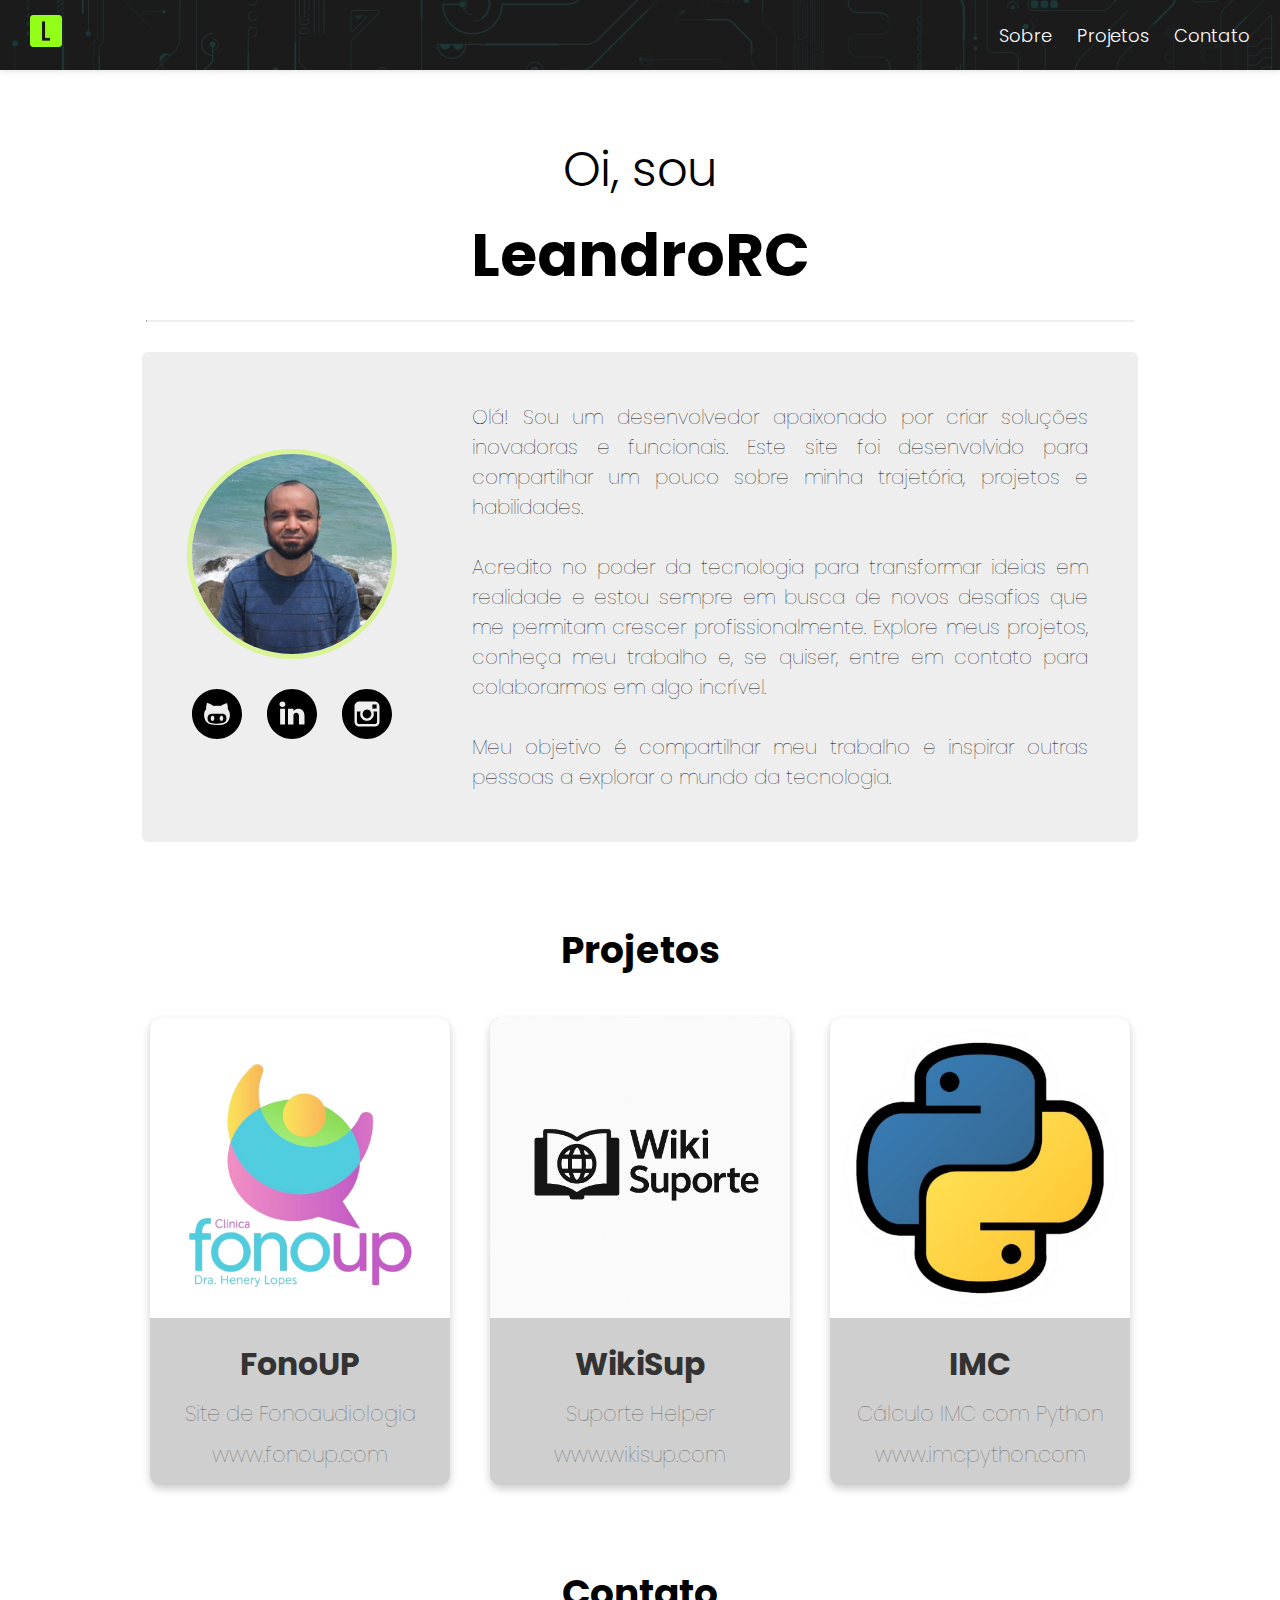
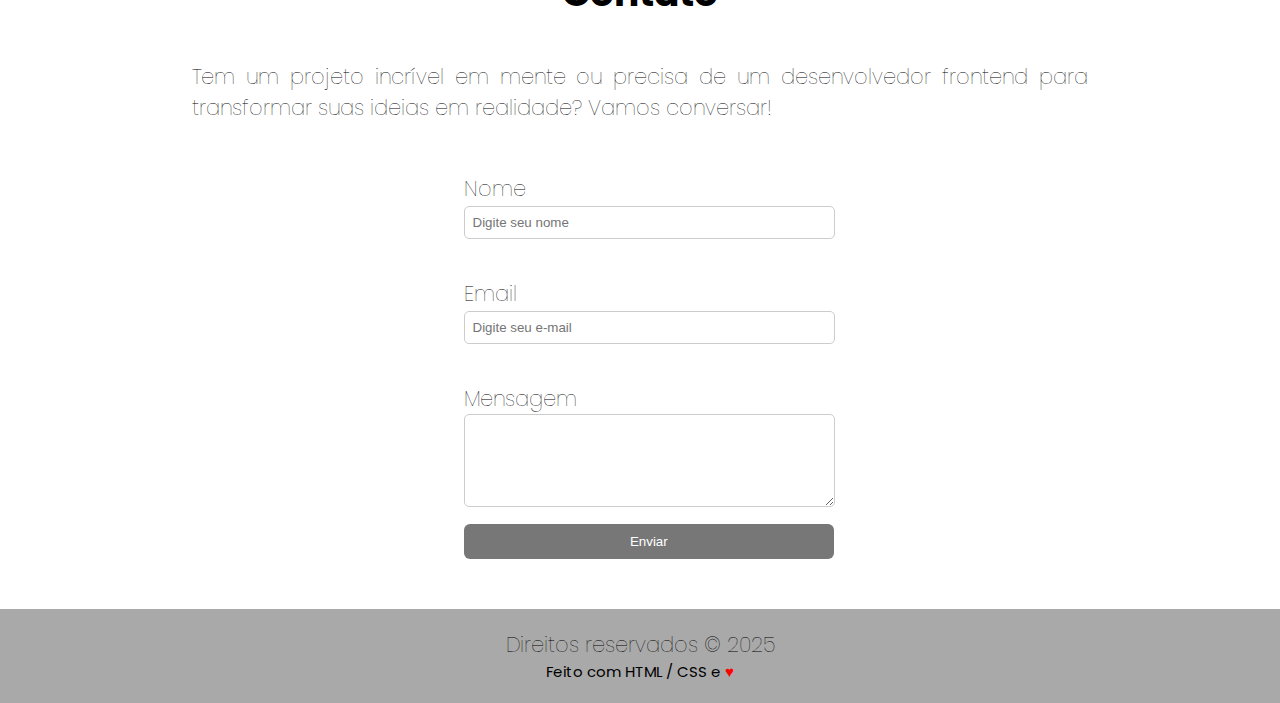
<file: index.html>
<!DOCTYPE html>
<html lang="pt-BR">
<head>
    <meta charset="UTF-8">
    <meta name="viewport" content="width=device-width, initial-scale=1.0">
    <title>Leandro RC Dev</title>
    <link rel="stylesheet" href="./css/style.css">
    <link rel="stylesheet" href="./css/responsive.css">

    <!-- <link href="https://cdn.jsdelivr.net/npm/bootstrap@5.3.0/dist/css/bootstrap.min.css" rel="stylesheet"> -->

    <link rel="shortcut icon" href="./img/favicon_io/favicon.ico" type="image/x-icon">

    <!-- <link href="https://cdn.jsdelivr.net/npm/bootstrap@5.3.3/dist/css/bootstrap.min.css" rel="stylesheet" integrity="sha384-QWTKZyjpPEjISv5WaRU9OFeRpok6YctnYmDr5pNlyT2bRjXh0JMhjY6hW+ALEwIH" crossorigin="anonymous"> -->
</head>
<body>
    <header>
         <nav>
            <a href="#">
                <img class="logo" src="./img/favicon_io/favicon-32x32.png" alt="Logo">
            </a>

            <ul>
                <li><a href="#apresentacao">Sobre</a></li>
                <li><a href="#title-projetos">Projetos</a></li>
                <li><a href="#title-contato">Contato</a></li>
            </ul>
         </nav>
    </header>

    <section id="apresentacao">
        <h2 class="title-main"><span class="title-main2">Oi, sou</span> <br/>LeandroRC</h2>
        <hr class="linha-horizontal">
        
        <div class="container-apresentacao">
            <div class="photo-name">
                <img src="./img/me.jpeg" alt="Foto de Leandro RC">

                <ul class="redes-sociais">
                    <li>
                        <a href="https://github.com/leandro-ramos-cardoso" target="_blank">
                            <svg fill="#000000" height="50px" width="50px" version="1.1" id="Layer_1"   xmlns="http://www.w3.org/2000/svg" xmlns:xlink="http://www.w3.org/1999/xlink" viewBox="-143 145 512 512" xml:space="preserve">
                                    <g>
                                        <path d="M177.1,398.4c-8.6-1.5-17.6-1.3-26.4-0.8c-20,1.1-40,3-60,1.2c-9.5-0.9-19.1-1.8-28.7-1.6c-17.4,0.3-32,6-40.6,22.6
                                            c-4.3,8.2-5.3,17-5,26.1c0.7,25.6,11.8,40.2,36.2,47.5c19.6,5.8,39.7,6.6,59.9,6.2c7.5,0,15,0.4,22.5-0.1
                                            c15.5-0.9,30.7-3.2,45.4-8.6c15.2-5.6,24.3-16.3,27.6-31.8c1.3-6,1.9-12.3,1.8-18.4C209.6,420,195.6,401.5,177.1,398.4z
                                            M78.7,466.1c-6.5,7.1-15.9,7.2-22.6,0.3c-4.9-5-7.7-12.7-7.7-22.3c0.2-6.5,2.1-13.6,7.7-19.3c6.7-6.9,16.1-6.8,22.6,0.2
                                            C88.5,435.6,88.5,455.5,78.7,466.1z M169.6,466.6c-6.1,6.3-14.9,6.5-21.4,0.7c-11.2-10.2-11.2-32.9,0-43.2
                                            c6.4-5.9,15.2-5.7,21.4,0.6c5.7,5.8,7.6,13.1,7.9,20.9C177.2,453.5,175.2,460.7,169.6,466.6z"/>
                                        <path d="M113,145c-141.4,0-256,114.6-256,256s114.6,256,256,256s256-114.6,256-256S254.4,145,113,145z M244.2,423.4
                                            c-1.4,11.4-3.8,23.1-7.9,33.8c-12,30.7-36,47.6-67.8,52.7c-18.2,2.9-36.9,3-57.1,4.5c-18.1-1.6-38-1.8-57.3-5.2
                                            c-37.4-6.6-62.8-32.8-70.2-70.3c-3.8-19.1-4.9-38.3,1-57.3c3.1-9.8,8.2-18.5,14.8-26.4c0.9-1,1.7-2.5,1.6-3.8
                                            c-1.1-17.2,0.9-34.2,6-50.6c4.2-13.7,1.1-12.9,16.3-8.9c18.3,4.8,34.3,14.7,50,25c1.8,1.2,4.6,1.7,6.8,1.3
                                            c22.2-3.4,44.3-3.6,66.5,0.3c1.6,0.3,3.7-0.3,5.2-1.2c13.5-8.8,27.4-16.7,42.6-22.2c5.5-2,11.3-3.3,16.9-5c2.5-0.7,3.6,0.2,4.5,2.6
                                            c6.8,19,9.6,38.5,8.6,58.6c-0.1,1.1,0.5,2.6,1.2,3.5C243,374.6,247.3,398.2,244.2,423.4z"/>
                                </g>
                            </svg>
                        </a>
                    </li>
                    <li>
                        <a href="https://www.linkedin.com/in/leandro-ramos-cardoso/" target="_blank">
                            <svg fill="#000000" height="50px" width="50px" version="1.1" id="Layer_1" 
	                        viewBox="-143 145 512 512" xml:space="preserve">
                            <path d="M113,145c-141.4,0-256,114.6-256,256s114.6,256,256,256s256-114.6,256-256S254.4,145,113,145z M41.4,508.1H-8.5V348.4h49.9
	                        V508.1z M15.1,328.4h-0.4c-18.1,0-29.8-12.2-29.8-27.7c0-15.8,12.1-27.7,30.5-27.7c18.4,0,29.7,11.9,30.1,27.7
	                        C45.6,316.1,33.9,328.4,15.1,328.4z M241,508.1h-56.6v-82.6c0-21.6-8.8-36.4-28.3-36.4c-14.9,0-23.2,10-27,19.6
	                        c-1.4,3.4-1.2,8.2-1.2,13.1v86.3H71.8c0,0,0.7-146.4,0-159.7h56.1v25.1c3.3-11,21.2-26.6,49.8-26.6c35.5,0,63.3,23,63.3,72.4V508.1z"/>
                            </svg>
                        </a>
                    </li>
                    <li>
                        <a href="#">
                            <svg fill="#000000" height="50px" width="50px" version="1.1" id="Layer_1" xmlns="http://www.w3.org/2000/svg" xmlns:xlink="http://www.w3.org/1999/xlink" 
                            viewBox="-143 145 512 512" xml:space="preserve">
                                <g>
                                    <path d="M113,446c24.8,0,45.1-20.2,45.1-45.1c0-9.8-3.2-18.9-8.5-26.3c-8.2-11.3-21.5-18.8-36.5-18.8s-28.3,7.4-36.5,18.8
                                    c-5.3,7.4-8.5,16.5-8.5,26.3C68,425.8,88.2,446,113,446z"/>
                                    <polygon points="211.4,345.9 211.4,308.1 211.4,302.5 205.8,302.5 168,302.6 168.2,346 	"/>
                                    <path d="M183,401c0,38.6-31.4,70-70,70c-38.6,0-70-31.4-70-70c0-9.3,1.9-18.2,5.2-26.3H10v104.8C10,493,21,504,34.5,504h157
                                    c13.5,0,24.5-11,24.5-24.5V374.7h-38.2C181.2,382.8,183,391.7,183,401z"/>
                                    <path d="M113,145c-141.4,0-256,114.6-256,256s114.6,256,256,256s256-114.6,256-256S254.4,145,113,145z M241,374.7v104.8
                                    c0,27.3-22.2,49.5-49.5,49.5h-157C7.2,529-15,506.8-15,479.5V374.7v-52.3c0-27.3,22.2-49.5,49.5-49.5h157
                                    c27.3,0,49.5,22.2,49.5,49.5V374.7z"/>
                                </g>
                            </svg>
                            </a>
                        </li>
                    </ul>
            </div>
    
            <div class="texto-apresentacao">
                <p>Olá! Sou um desenvolvedor apaixonado por criar soluções inovadoras e funcionais. Este site foi desenvolvido para compartilhar um pouco sobre minha trajetória, projetos e habilidades.</p> <br/>

                <p>Acredito no poder da tecnologia para transformar ideias em realidade e estou sempre em busca de novos desafios que me permitam crescer profissionalmente. Explore meus projetos, conheça meu trabalho e, se quiser, entre em contato para colaborarmos em algo incrível.</p> <br/>

                <p>Meu objetivo é compartilhar meu trabalho e inspirar outras pessoas a explorar o mundo da tecnologia. </p>
            </div>
        </div>
    </section>

    <div id="title-projetos">
        <h2>Projetos</h2>
    </div>

    <section id="projetos">

        <div class="card">
            <img src="./img/logo-fonoup.jpg" alt="Imagem do Card">
            <div class="card-content">
                <h2>FonoUP</h2>
                <p>Site de Fonoaudiologia</p>
                <p>www.fonoup.com</p>
            </div>
        </div>

        <div class="card">
            <img src="./img/wiki-suporte.png" alt="Imagem do Card">
            <div class="card-content">
                <h2>WikiSup</h2>
                <p>Suporte Helper</p>
                <p>www.wikisup.com</p>
            </div>
        </div>

        <div class="card">
            <img src="./img/python-logo2.png" alt="Imagem do Card" style="background-color: rgb(255, 255, 255);">
            <div class="card-content">
                <h2>IMC</h2>
                <p>Cálculo IMC com Python</p>
                <p>www.imcpython.com</p>
            </div>
        </div>

    </section>

    <div id="title-contato">
        <h2>Contato</h2>
    </div>

    <section id="contato">
        
        <p class="text-contact">Tem um projeto incrível em mente ou precisa de um desenvolvedor frontend para transformar suas ideias em realidade? Vamos conversar!</p>

        <form action="">
            <label for="nome" id="nome">Nome</label><br/>
            <input type="text" placeholder="Digite seu nome"> <br/><br/>

            <label for="email" id="email">Email</label><br/>
            <input type="email" placeholder="Digite seu e-mail"> <br/><br/>

            <label for="mensagem" id="mensagem">Mensagem</label><br/>
            <textarea id="mensagem" name="mensagem" rows="5" cols="40"></textarea><br>

            <button class="btn-enviar" type="submit">Enviar</button>
        </form>
    </section>

    <footer id="footer">
        <p>Direitos reservados © 2025</p>

        <p class="footer-2">Feito com HTML / CSS e <span class="heart">♥</span></p>

    </footer>
</body>
</html>
</file>
<file: css/style.css>
@import url('https://fonts.googleapis.com/css2?family=Poppins:ital,wght@0,100;0,200;0,300;0,400;0,500;0,600;0,700;0,800;0,900;1,100;1,200;1,300;1,400;1,500;1,600;1,700;1,800;1,900&family=Roboto:ital,wght@0,100;0,300;0,400;0,500;0,700;0,900;1,100;1,300;1,400;1,500;1,700;1,900&display=swap');

@import url('https://fonts.googleapis.com/css2?family=Dancing+Script:wght@400..700&family=Poppins:ital,wght@0,100;0,200;0,300;0,400;0,500;0,600;0,700;0,800;0,900;1,100;1,200;1,300;1,400;1,500;1,600;1,700;1,800;1,900&family=Roboto:ital,wght@0,100;0,300;0,400;0,500;0,700;0,900;1,100;1,300;1,400;1,500;1,700;1,900&display=swap');

@import url('https://fonts.googleapis.com/css2?family=Dancing+Script:wght@400..700&family=Poppins:ital,wght@0,100;0,200;0,300;0,400;0,500;0,600;0,700;0,800;0,900;1,100;1,200;1,300;1,400;1,500;1,600;1,700;1,800;1,900&family=Roboto:ital,wght@0,100;0,300;0,400;0,500;0,700;0,900;1,100;1,300;1,400;1,500;1,700;1,900&display=swap');

*{
    margin: 0;
    padding: 0;
}

html, body {
    height: 100%;
    margin: 0;
    scroll-behavior: smooth;
}

body{
    --background-image: url('../img/bg2.png');
    --background-repeat: no-repeat;
    --background-size: cover;
    --position: relative;
    font-size: 21px;
    font-family: "Poppins", sans-serif;
    font-weight: 100;
    font-style: normal;
}

.logo:hover {
    opacity: 0.5;
    transition: opacity 0.3s ease-in-out;
}

.linha-horizontal{
    margin: 0 auto;
    width: 77%;
    --color: #EEE;
    border-top: 0.5px solid #EEE;
    margin-top: 20px;
    --margin-bottom: 100px;
}

a{
    text-decoration: none;
    --color: black;
    color: #D8D8D8;
    color: #ffff;
    font-weight: 300;
}

a:hover{
    font-weight: 400;
    --color: #1c1c1c;
    color: greenyellow;
    --transition: 0.2s;
    transition: 0.3s ease-in-out;
}

nav {
    display: flex;
    align-items: center;
    justify-content: space-between;
    padding: 15px 30px;
    --background-color: #0a152f;
    --background-color: #1c1c1c;
    background-color: #131212;
    box-shadow: 0 2px 5px rgba(0, 0, 0, 0.1);
    --background-image: url(../img/bg2.png);

    background-image: url(../img/bg3.jpg);
    background-size: cover;
    background-position: center;
    background-blend-mode: overlay; /* Tenta misturar a imagem e o preto */
    opacity: 0.9; /* Ajuste se necessário */
}


nav ul{
    --background-color: #f9f7f7;
    display: flex;
    justify-content: flex-end;
    gap: 25px;
    list-style: none;
    --padding: 20px;
    font-size: 18px;
    --box-shadow: 0 2px 5px rgba(0, 0, 0, 0.1); /* Sombra sutil */
}

#apresentacao h2{
    text-align: center;
    margin-top: 50px;
    --font-family: "Roboto", sans-serif;
    --font-family: "Dancing Script", cursive;
    --font-size: 50px;

}

#apresentacao .name{
    margin-bottom: 50px;
    text-align: center;
}

.container-apresentacao{
    display: flex;
    flex-direction: row;
   --justify-content: space-between;
    margin: 0 auto;
    background-color: #EEEEEE;
    width: 70%;
    height: 350px;
    margin-top: 30px;
    padding: 50px;
    border-radius: 6px;
    gap: 80px;
}

.container-apresentacao .redes-sociais{
    display: flex;
    gap: 25px;
    list-style: none;
    margin-top: 25px;
}

svg:hover{
    fill: #85c623;
    transition: 0.3s;
}

.photo-name{
    --width: 100%;
    display: flex;
    flex-direction: column;
    justify-content: center;
    align-items: center;
    margin-right: -100;
}

.photo-name img{
    width: 130%;
}

img{
    width: 100%;
}

.container-apresentacao img {
    border: 5px solid rgb(217, 244, 150);
    --width: 30%;
    border-radius: 50%;
    --margin: 0 auto;
    margin-bottom: 5px;
    margin-top: 1px;
}

.coluna{
    display: block;
}

#title-projetos{
    font-size: 25px;
    text-align: center;
    margin-top: 80px;
    margin-bottom: 40px;
    --background-color: #1c1c1c;
}

#title-contato{
    font-size: 25px;
    text-align: center;
    margin-top: 80px;
    margin-bottom: 40px;
}

#projetos{
    display: flex;
    flex-direction: row;
    justify-content: center;
    gap: 40px;
    align-items: center;
    margin: 0 auto;
    --background-color: antiquewhite;
    width: 80%;

}

#contato{
    margin: 0 auto;
    display: flex;
    flex-direction: column;
    justify-content: center;
    align-items: center;
    width: 70%;
}

form input, form textarea {
    width: 100%; /* Ocupa toda a largura disponível */
    padding: 8px; /* Melhor experiência de digitação */
    margin-bottom: 8px; /* Menos espaço entre os campos */
    border-radius: 5px; /* Bordas arredondadas para estética */
    border: 1px solid #ccc; /* Aparência mais leve */
}

.text-contact{
    margin-bottom: 50px;
}

footer{
    background-color: #a9a9a9;
    padding: 20px;
    margin-top: 50px;
    text-align: center;
}

.footer-2{
    font-size: 15px;
    font-weight: 400;
}

.heart{
    color: red;
}

.logo img {
    height: 50px; /* Ajuste o tamanho do logo */
}

.card {
    width: 300px;
    --background: white;
    background: #cfcfcf;
    border-radius: 10px;
    box-shadow: 0 4px 8px rgba(0, 0, 0, 0.2);
    overflow: hidden;
    text-align: center;
}

.card:hover{
    --border: 5px solid red;
}

.card img {
    width: 100%;
    object-fit: cover;
}

.card-content {
    padding: 15px;
}
.card h2 {
    font-size: 1.5em;
    color: #333;
}
.card p {
    font-size: 1em;
    color: #666;
    margin-top: 10px;
}

.btn-enviar{
    --background-color: greenyellow;
    background-color: #777777;
    color: #fff;
    border: none;
    padding: 10px 30px;
    border-radius: 6px;
    cursor: pointer;
    width: 105%;
}

.btn-enviar:hover{
    background-color: #85c623;
    box-shadow: 0px 4px 10px rgba(0, 0, 0, 0.2); /* Adiciona sombra ao redor */
    transition: 0.3s ease-in-out; /* Suaviza o efeito */
}

.title-main{
    font-size: 60px;
}

.title-main2{
    font-size: 48px;
    font-weight: 300;
}
</file>
<file: css/responsive.css>
@media (max-width: 768px) {
    .container-apresentacao {
        height: 100%;
        display: flex;
        flex-direction: column;
        gap: 0;
    }

    .container-apresentacao img{
        width: 60%;
    }

    .texto-apresentacao {
        font-size: 20px;
        text-align: justify;
    }

    .photo-name{
        margin-bottom: 40px;
    }

    #projetos {
        display: flex;
        flex-direction: column;
    }

    .text-contact {
        text-align: justify;
    }

}

@media (min-width: 768px) and (max-width: 1024px) {
    .container-apresentacao {
        height: 100%;
        display: flex;
        flex-direction: column;
        gap: 0;
    }

    .container-apresentacao img{
        width: 60%;
    }

    .texto-apresentacao {
        font-size: 20px;
        text-align: justify;
    }

    .photo-name{
        margin-bottom: 40px;
    }

    .text-contact {
        text-align: justify;
    }
}

/* Laptops e desktops pequenos */
@media (min-width: 1024px) and (max-width: 1440px) {
    /* Estilos para laptops */
    .container-apresentacao {
        height: 100%;
        display: flex;
        flex-direction: row;
        gap: 10;
    }

    .container-apresentacao img{
        width: 100%;
    }

    .texto-apresentacao {
        font-size: 20px;
        text-align: justify;
    }

    .text-contact {
        text-align: justify;
    }
}

/* Desktops grandes */
@media (min-width: 1440px) {
    .container-apresentacao {
        width: 70%;
    }

    .texto-apresentacao {
        font-size: 20px;
        --text-align: justify;
    }
}

/* Superwide e ultrawide (telas maiores que 1440px) */
@media (min-width: 1920px) {
    .container-apresentacao {
        width: 50%;
        --margin: 0 auto; /* Centraliza o conteúdo */
    }

    .linha-horizontal{
        width: 54%;
    }

    .texto-apresentacao {
        font-size: 22px; /* Aumenta o tamanho da fonte */
        text-align: justify;
    }

    .container-apresentacao img {
        width: 100%; /* Ajusta o tamanho das imagens */
    }

    #projetos {
        gap: 100px;
    }

    .text-contact {
        width: 60%;
    }
}
</file>
